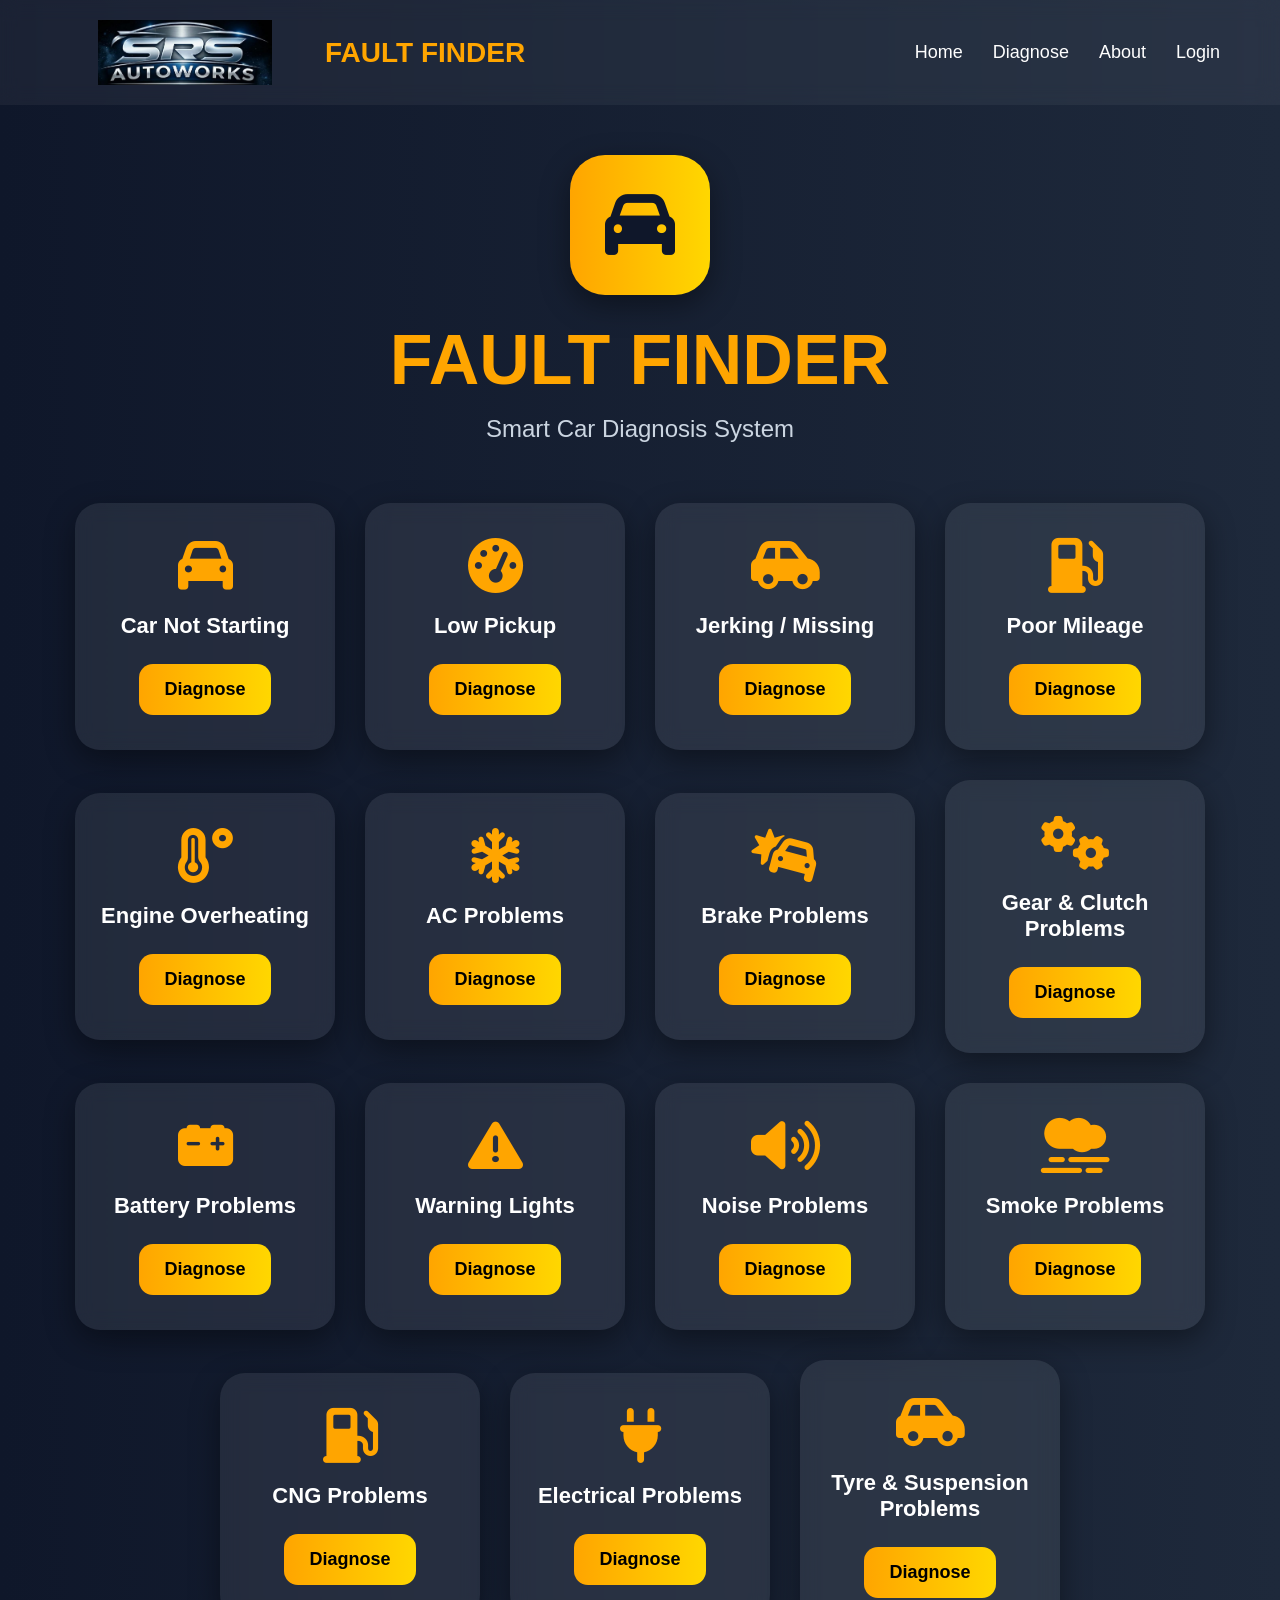
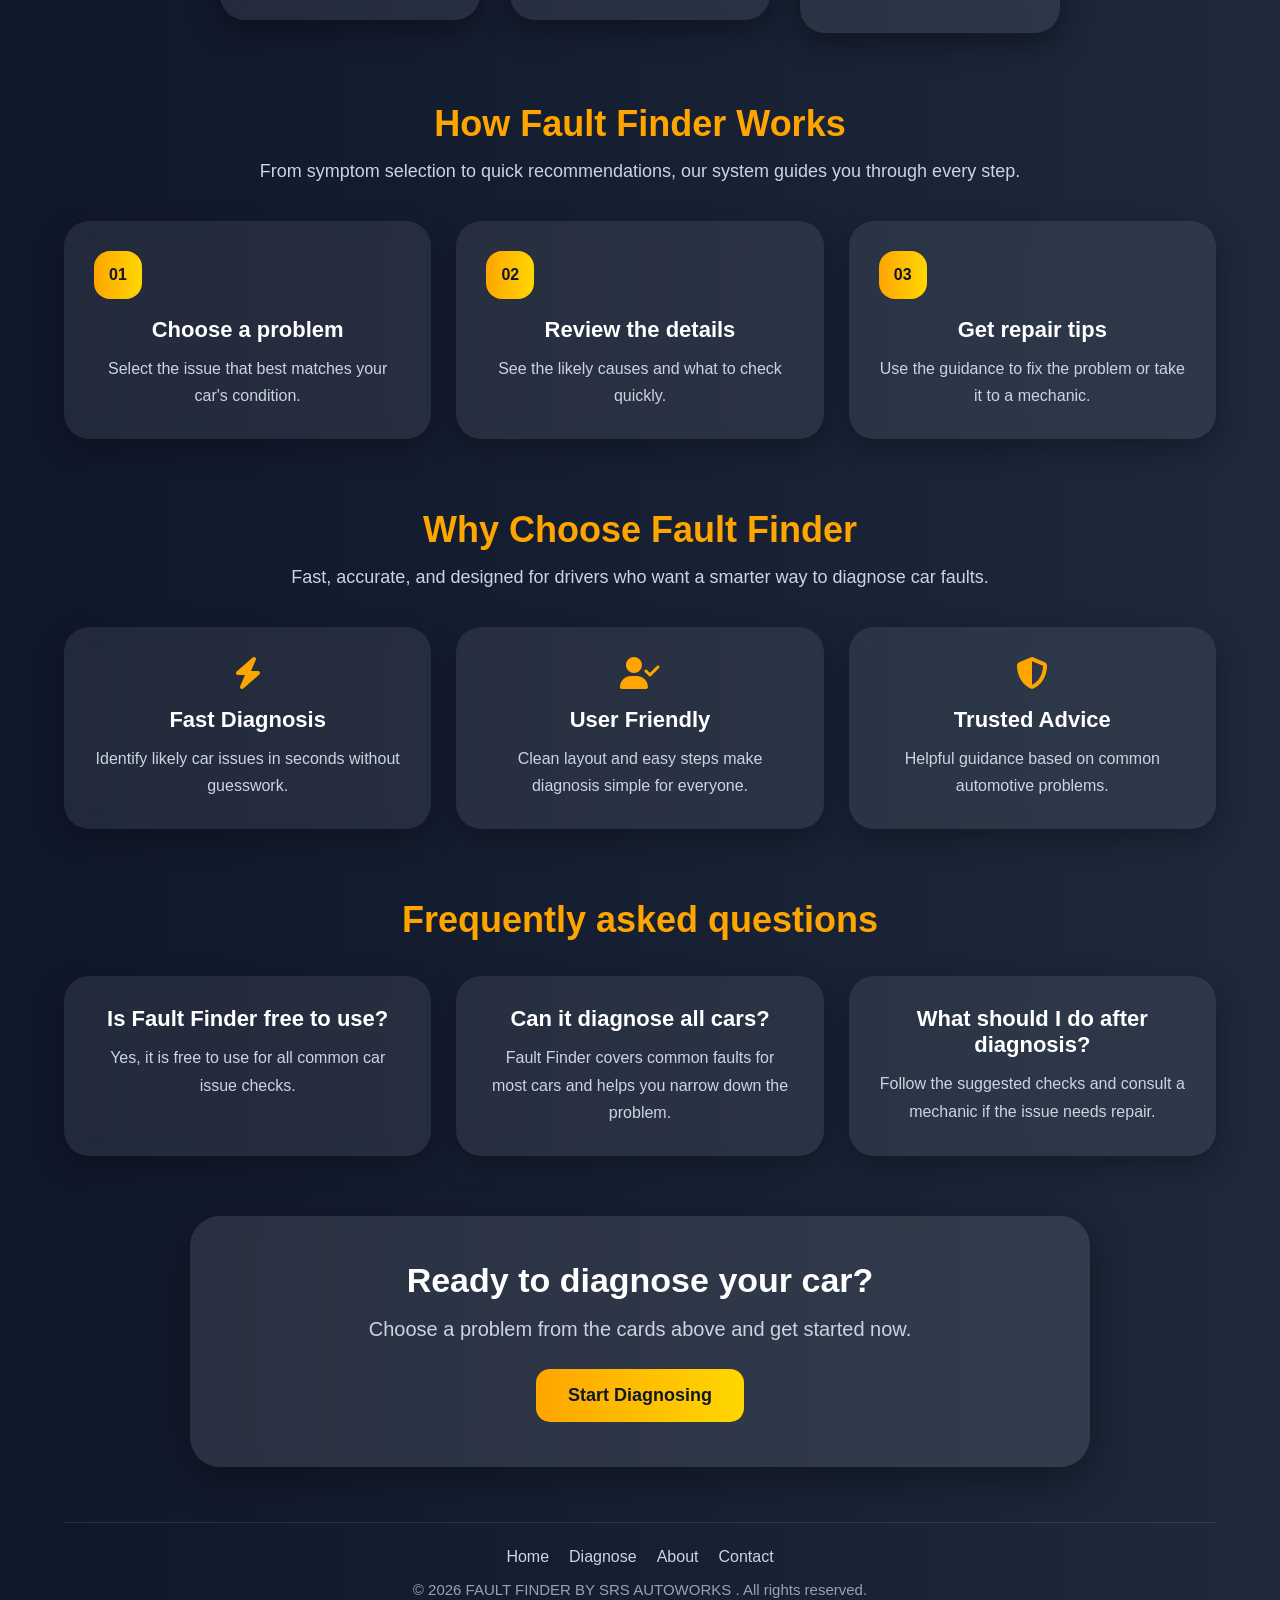
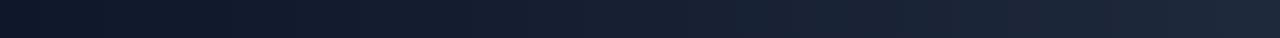
<file: html/index.html>
</head>

<body>



<!-- NAVBAR -->

<nav class="navbar">

    <div class="nav-left">

    <img
src="../images/logo.png"
class="nav-logo">

        <h2>FAULT FINDER</h2>

    </div>

    <div class="nav-right">

        <a href="#">Home</a>

        <a href="#">Diagnose</a>

        <a href="#">About</a>

        <a href="login.html">Login</a>

    </div>

</nav>



<!-- MAIN CONTAINER -->

<div class="container">



    <!-- HERO SECTION -->

    <div class="hero-section">

        <div class="main-icon">

            <i class="fa-solid fa-car"></i>

        </div>

        <h1>FAULT <!DOCTYPE html>
<html lang="en">

<head>

    <meta charset="UTF-8">

    <meta name="viewport"
    content="width=device-width, initial-scale=1.0">

    <title>FaultFinder</title>

    <!-- CSS -->
    <link rel="stylesheet" href="../css/style.css">

    <!-- Font Awesome -->
    <link rel="stylesheet"
    href="https://cdnjs.cloudflare.com/ajax/libs/font-awesome/6.5.1/css/all.min.css">
FINDER</h1>

        <p class="subtitle">
            Smart Car Diagnosis System
        </p>

    </div>



    <!-- DIAGNOSIS CARDS -->

    <div class="button-container">


        <div class="card">

            <i class="fa-solid fa-car"></i>

            <h3>Car Not Starting</h3>

            <button onclick="location.href='car not starting.html'">
                Diagnose
            </button>

        </div>




        <div class="card">

            <i class="fa-solid fa-gauge-high"></i>

            <h3>Low Pickup</h3>

            <button onclick="showProblem('pickup')">
                Diagnose
            </button>

        </div>




        <div class="card">

            <i class="fa-solid fa-car-side"></i>

            <h3>Jerking / Missing</h3>

            <button onclick="showProblem('jerking')">
                Diagnose
            </button>

        </div>




        <div class="card">

            <i class="fa-solid fa-gas-pump"></i>

            <h3>Poor Mileage</h3>

            <button onclick="showProblem('mileage')">
                Diagnose
            </button>

        </div>




        <div class="card">

            <i class="fa-solid fa-temperature-high"></i>

            <h3>Engine Overheating</h3>

            <button onclick="showProblem('overheating')">
                Diagnose
            </button>

        </div>




        <div class="card">

            <i class="fa-solid fa-snowflake"></i>

            <h3>AC Problems</h3>

            <button onclick="showProblem('ac')">
                Diagnose
            </button>

        </div>




        <div class="card">

            <i class="fa-solid fa-car-crash"></i>

            <h3>Brake Problems</h3>

            <button onclick="showProblem('brakes')">
                Diagnose
            </button>

        </div>




        <div class="card">

            <i class="fa-solid fa-gears"></i>

            <h3>Gear &amp; Clutch Problems</h3>

            <button onclick="showProblem('gear')">
                Diagnose
            </button>

        </div>




        <div class="card">

            <i class="fa-solid fa-car-battery"></i>

            <h3>Battery Problems</h3>

            <button onclick="showProblem('battery')">
                Diagnose
            </button>

        </div>




        <div class="card">

            <i class="fa-solid fa-triangle-exclamation"></i>

            <h3>Warning Lights</h3>

            <button onclick="showProblem('warning')">
                Diagnose
            </button>

        </div>




        <div class="card">

            <i class="fa-solid fa-volume-high"></i>

            <h3>Noise Problems</h3>

            <button onclick="showProblem('noise')">
                Diagnose
            </button>

        </div>




        <div class="card">

            <i class="fa-solid fa-smog"></i>

            <h3>Smoke Problems</h3>

            <button onclick="showProblem('smoke')">
                Diagnose
            </button>

        </div>




        <div class="card">

            <i class="fa-solid fa-gas-pump"></i>

            <h3>CNG Problems</h3>

            <button onclick="showProblem('cng')">
                Diagnose
            </button>

        </div>




        <div class="card">

            <i class="fa-solid fa-plug"></i>

            <h3>Electrical Problems</h3>

            <button onclick="showProblem('electrical')">
                Diagnose
            </button>

        </div>




        <div class="card">

            <i class="fa-solid fa-car-side"></i>

            <h3>Tyre &amp; Suspension Problems</h3>

            <button onclick="showProblem('tyre')">
                Diagnose
            </button>

        </div>

    </div>


    <!-- PROFESSIONAL SECTIONS -->

    <div class="info-section">

        <div class="section-heading">

            <h2>How Fault Finder Works</h2>

            <p>From symptom selection to quick recommendations, our system guides you through every step.</p>

        </div>

        <div class="steps-row">

            <div class="step-card">

                <span>01</span>

                <h4>Choose a problem</h4>

                <p>Select the issue that best matches your car's condition.</p>

            </div>

            <div class="step-card">

                <span>02</span>

                <h4>Review the details</h4>

                <p>See the likely causes and what to check quickly.</p>

            </div>

            <div class="step-card">

                <span>03</span>

                <h4>Get repair tips</h4>

                <p>Use the guidance to fix the problem or take it to a mechanic.</p>

            </div>

        </div>

    </div>


    <div class="feature-section">

        <div class="section-heading">

            <h2>Why Choose Fault Finder</h2>

            <p>Fast, accurate, and designed for drivers who want a smarter way to diagnose car faults.</p>

        </div>

        <div class="feature-row">

            <div class="feature-card">

                <i class="fa-solid fa-bolt"></i>

                <h4>Fast Diagnosis</h4>

                <p>Identify likely car issues in seconds without guesswork.</p>

            </div>

            <div class="feature-card">

                <i class="fa-solid fa-user-check"></i>

                <h4>User Friendly</h4>

                <p>Clean layout and easy steps make diagnosis simple for everyone.</p>

            </div>

            <div class="feature-card">

                <i class="fa-solid fa-shield-alt"></i>

                <h4>Trusted Advice</h4>

                <p>Helpful guidance based on common automotive problems.</p>

            </div>

        </div>

    </div>


    <div class="faq-section">


        <div class="section-heading">

            <h2>Frequently asked questions</h2>

        </div>

        <div class="faq-row">

            <div class="faq-card">

                <h4>Is Fault Finder free to use?</h4>

                <p>Yes, it is free to use for all common car issue checks.</p>

            </div>

            <div class="faq-card">

                <h4>Can it diagnose all cars?</h4>

                <p>Fault Finder covers common faults for most cars and helps you narrow down the problem.</p>

            </div>

            <div class="faq-card">

                <h4>What should I do after diagnosis?</h4>

                <p>Follow the suggested checks and consult a mechanic if the issue needs repair.</p>

            </div>

        </div>

    </div>


    <div class="cta-section">

        <div class="cta-card">

            <h2>Ready to diagnose your car?</h2>

            <p>Choose a problem from the cards above and get started now.</p>

            <a href="#" class="cta-button">Start Diagnosing</a>

        </div>

    </div>


    <footer class="site-footer">

        <div class="footer-links">

            <a href="#">Home</a>

            <a href="#">Diagnose</a>

            <a href="#">About</a>

            <a href="#">Contact</a>

        </div>

        <p>© 2026 FAULT FINDER BY SRS AUTOWORKS . All rights reserved.</p>

    </footer>

</div>





</body>
</html>
</file>
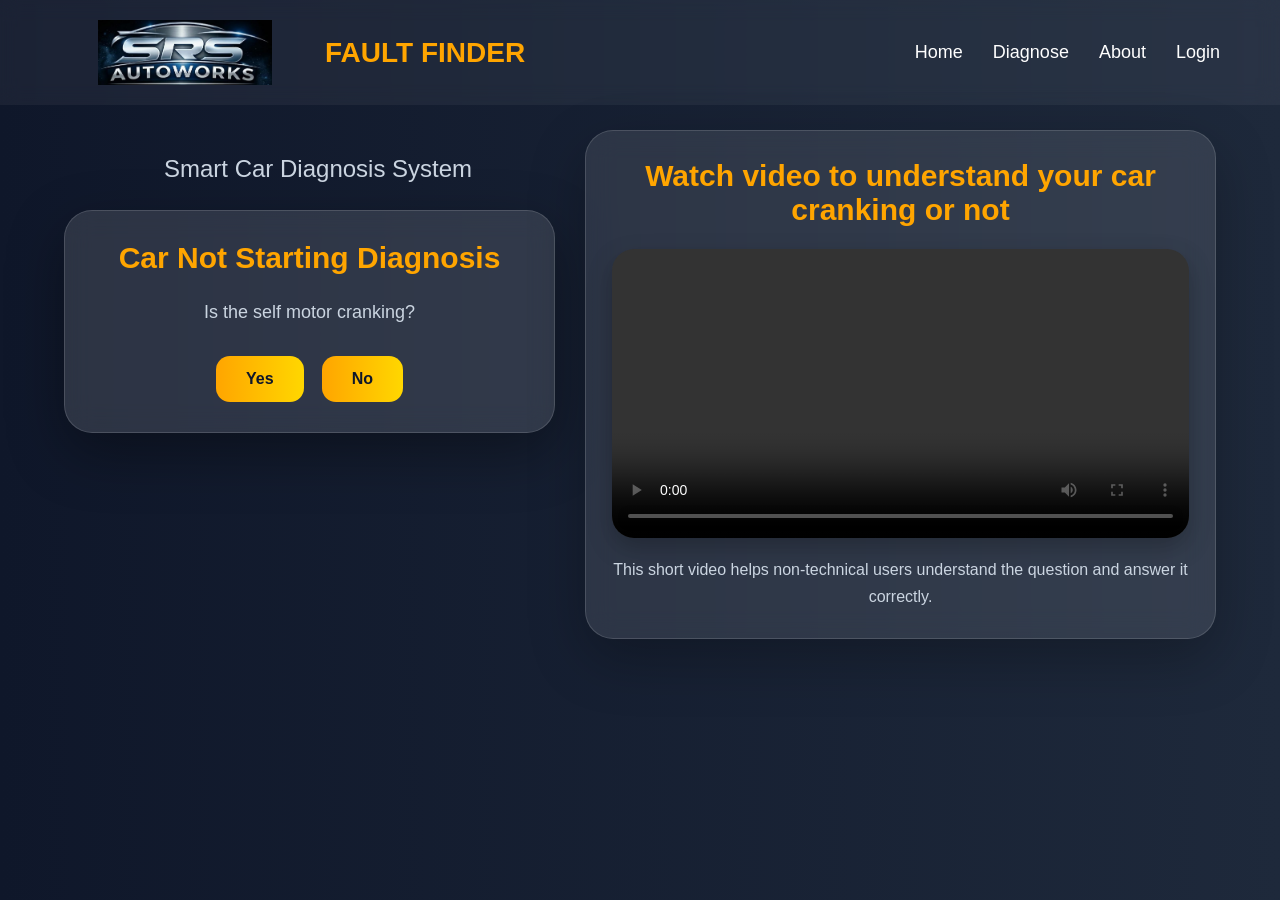
<file: html/car not starting.html>
</head>

<body>



<!-- NAVBAR -->

<nav class="navbar">

    <div class="nav-left">

    <img
src="../images/logo.png"
class="nav-logo">

        <h2>FAULT FINDER</h2>

    </div>

    <div class="nav-right">

        <a href="#">Home</a>

        <a href="#">Diagnose</a>

        <a href="#">About</a>

        <a href="login.html">Login</a>

    </div>

</nav>



<!-- MAIN CONTAINER -->

<div class="container">


    <!-- CSS -->
    <link rel="stylesheet" href="../css/style.css">
        <link rel="stylesheet" href="../css/car not starting.css">

    <!-- Font Awesome -->
    <link rel="stylesheet"
    href="https://cdnjs.cloudflare.com/ajax/libs/font-awesome/6.5.1/css/all.min.css">

        <p class="subtitle">
            Smart Car Diagnosis System
        </p>

        <div class="diagnosis-row">
            <div class="diagnosis-card">
                <h2>Car Not Starting Diagnosis</h2>
                <p class="question-text" id="question">Is the self motor cranking?</p>
                <div class="answer-buttons">
                    <button type="button" class="btn-yes" id="yes-btn">Yes</button>
                    <button type="button" class="btn-no" id="no-btn">No</button>
                </div>
            </div>

            <div class="video-panel">
                <h2>Watch video to understand your car cranking or not</h2>
                <div class="video-wrapper">
                    <video class="diagnosis-video" id="diagnosis-video" controls>
                        <source id="video-source" src="../videos/cranking.mp4" type="video/mp4">
                    
                    </video>
                </div>
                <p class="video-note">This short video helps non-technical users understand the question and answer it correctly.</p>
            </div>
        </div>

    </div>
  <!-- JAVASCRIPT -->

  <script src="../js/car not starting.js"></script> 
    
  
  
</body>
</file>
<file: css/style.css>
*{

    margin:0;

    padding:0;

    box-sizing:border-box;

}

html{

    overflow-x:hidden;

    overflow-y:scroll;

}

body{

    background:
    linear-gradient(to right, #0f172a, #1e293b);

    font-family:Arial, sans-serif;

    color:white;

    min-height:100vh;

}





/* NAVBAR */

.navbar{

    width:100%;

    display:flex;

    justify-content:space-between;

    align-items:center;

    padding:20px 60px;

    background:rgba(255,255,255,0.05);

    backdrop-filter:blur(10px);

}

.nav-left{

    display:flex;

    align-items:center;

    gap:15px;

}

.nav-logo{

    width:250px;

    height:65px;

    object-fit:contain;

    border-radius:15px;

}

.nav-left h2{

    color:orange;

    font-size:28px;

}

.nav-right{

    display:flex;

    align-items:center;

    gap:30px;

}

.nav-right a{

    color:white;

    text-decoration:none;

    font-size:18px;

    transition:0.3s;

}

.nav-right a:hover{

    color:orange;

}





/* MAIN CONTAINER */

.container{

    width:90%;

    max-width:1300px;

    margin:auto;

    display:flex;

    flex-direction:column;

    align-items:center;

    text-align:center;

    padding-top:50px;

}





/* HERO SECTION */

.hero-section{

    display:flex;

    flex-direction:column;

    align-items:center;

    justify-content:center;

    margin-bottom:60px;

}

.section-heading{

    max-width:900px;

    margin:0 auto 35px;

    text-align:center;

}

.section-heading h2{

    font-size:36px;

    color:orange;

    margin-bottom:12px;

}

.section-heading p{

    font-size:18px;

    color:#cbd5e1;

    margin:0;

    line-height:1.6;

}

.info-section,
.feature-section,
.faq-section,
.cta-section{

    width:100%;

    margin-top:70px;

}

.steps-row,
.feature-row,
.faq-row{

    width:100%;

    display:flex;

    flex-wrap:wrap;

    gap:25px;

    justify-content:center;

}

.step-card,
.feature-card,
.faq-card{

    background:rgba(255,255,255,0.08);

    backdrop-filter:blur(10px);

    border-radius:25px;

    padding:30px;

    box-shadow:0 10px 30px rgba(0,0,0,0.3);

    transition:0.3s;

    min-width:260px;

    flex:1 1 280px;

}

.step-card:hover,
.feature-card:hover,
.faq-card:hover{

    transform:translateY(-8px);

}

.step-card span{

    display:inline-block;

    width:48px;

    height:48px;

    border-radius:16px;

    background:linear-gradient(to right, orange, gold);

    color:#0f172a;

    font-weight:bold;

    display:flex;

    align-items:center;

    justify-content:center;

    margin-bottom:18px;

}

.step-card h4,
.feature-card h4,
.faq-card h4{

    color:white;

    margin-bottom:12px;

    font-size:22px;

}

.step-card p,
.feature-card p,
.faq-card p{

    color:#cbd5e1;

    line-height:1.7;

    margin:0;

}

.feature-card i{

    color:orange;

    font-size:32px;

    margin-bottom:18px;

}

.cta-section{

    display:flex;

    justify-content:center;

    margin-top:60px;

}

.cta-card{

    width:100%;

    max-width:900px;

    background:rgba(255,255,255,0.1);

    backdrop-filter:blur(10px);

    border-radius:30px;

    padding:45px;

    text-align:center;

    box-shadow:0 10px 40px rgba(0,0,0,0.4);

}

.cta-card h2{

    font-size:34px;

    margin-bottom:18px;

    color:white;

}

.cta-card p{

    font-size:20px;

    color:#cbd5e1;

    margin-bottom:28px;

}

.cta-button{

    display:inline-block;

    background:linear-gradient(to right, orange, gold);

    color:#0f172a;

    padding:16px 32px;

    border-radius:14px;

    font-size:18px;

    font-weight:bold;

    text-decoration:none;

    transition:0.3s;

}

.cta-button:hover{

    transform:scale(1.03);

}

.site-footer{

    width:100%;

    margin-top:55px;

    padding:25px 0 40px;

    border-top:1px solid rgba(255,255,255,0.1);

    display:flex;

    flex-direction:column;

    align-items:center;

    gap:15px;

}

.footer-links{

    display:flex;

    flex-wrap:wrap;

    gap:20px;

    justify-content:center;

}

.footer-links a{

    color:#cbd5e1;

    text-decoration:none;

    font-size:16px;

}

.footer-links a:hover{

    color:orange;

}

.site-footer p{

    color:#94a3b8;

    font-size:15px;

    margin:0;

}

.main-icon{

    width:140px;

    height:140px;

    background:
    linear-gradient(to right, orange, gold);

    border-radius:35px;

    display:flex;

    justify-content:center;

    align-items:center;

    margin-bottom:25px;

    box-shadow:
    0 10px 30px rgba(0,0,0,0.4);

}

.main-icon i{

    font-size:70px;

    color:#0f172a;

}

.hero-section h1{

    font-size:70px;

    color:orange;

    margin-bottom:15px;

}

.subtitle{

    font-size:24px;

    color:#cbd5e1;

}





/* CARD SECTION */

.button-container{

    width:100%;

    display:flex;

    justify-content:center;

    align-items:center;

    flex-wrap:wrap;

    gap:30px;

}





/* CARDS */

.card{

    width:260px;

    background:rgba(255,255,255,0.08);

    backdrop-filter:blur(10px);

    border-radius:25px;

    padding:35px 25px;
    display:flex;

    flex-direction:column;

    align-items:center;

    justify-content:center;

    text-align:center;

    box-shadow:
    0 10px 30px rgba(0,0,0,0.4);

    transition:0.3s;

}

.card:hover{

    transform:translateY(-10px);

}

.card i{

    font-size:55px;

    color:orange;

    margin-bottom:20px;

}

.card h3{

    font-size:22px;

    margin-bottom:25px;

}





/* BUTTON */

button{

    background:
    linear-gradient(to right, orange, gold);

    border:none;

    border-radius:14px;

    padding:15px 25px;

    font-size:18px;

    font-weight:bold;

    cursor:pointer;

    transition:0.3s;

}

button:hover{

    transform:scale(1.05);

    background:#ffffff;

    color:#0f172a;

    box-shadow:0 8px 20px rgba(0,0,0,0.15);

}





/* RESULT SECTION */

#result{

    width:100%;

    margin-top:60px;

    background:rgba(255,255,255,0.08);

    backdrop-filter:blur(10px);

    border-radius:25px;

    padding:50px;

    min-height:250px;

    box-shadow:
    0 10px 30px rgba(0,0,0,0.4);

    transition:0.4s;

    animation:fadeIn 0.4s ease;

}

@keyframes fadeIn{

    from{

        opacity:0;

        transform:translateY(20px);

    }

    to{

        opacity:1;

        transform:translateY(0);

    }

}

#result h2{

    color:orange;

    margin-bottom:20px;

    font-size:35px;

}

#result p{

    font-size:22px;

    color:#cbd5e1;

}

#result ul{

    list-style:none;

    margin-top:25px;

}

#result li{

    background:rgba(255,255,255,0.1);

    margin:15px 0;

    padding:20px;

    border-radius:15px;

    font-size:18px;

    transition:0.3s;

}

#result li:hover{

    transform:scale(1.02);
    

    background:rgba(255,255,255,0.15);

}

#result button{

    margin-top:20px;

}

#result button:hover{

    transform:scale(1.05) !important;

    background:#ffffff !important;

    color:#0f172a !important;

    box-shadow:0 8px 20px rgba(0,0,0,0.15) !important;

}



/* MOBILE RESPONSIVE */

@media(max-width:768px){

    .navbar{

        flex-direction:column;

        gap:20px;

        padding:20px;

    }

    .nav-right{

        flex-wrap:wrap;

        justify-content:center;

    }

    .hero-section h1{

        font-size:50px;

    }

    .subtitle{

        font-size:18px;

    }

    .card{

        width:100%;

    }

}
</file>
<file: css/car not starting.css>
/* CAR NOT STARTING SPECIFIC STYLES */

.problem-header {

    display:flex;

    flex-direction:column;

    align-items:center;

    justify-content:center;

    margin-bottom:60px;

    text-align:center;

}

.problem-icon {

    width:140px;

    height:140px;

    background:linear-gradient(to right, orange, gold);

    border-radius:35px;

    display:flex;

    justify-content:center;

    align-items:center;

    margin-bottom:25px;

    box-shadow:0 10px 30px rgba(0,0,0,0.4);

}

.problem-icon i {

    font-size:70px;

    color:#0f172a;

}

.problem-header h1 {

    font-size:70px;

    color:orange;

    margin-bottom:15px;

}

.problem-subtitle {

    font-size:50px;

    color:#cbd5e1;

}

/* DIAGNOSIS SECTION */

.diagnosis-section {

    width:100%;

    margin-bottom:60px;

}

.qa-card {

    background:rgba(255,255,255,0.08);

    backdrop-filter:blur(10px);

    border-radius:25px;

    padding:30px;

    margin-bottom:30px;

    box-shadow:0 10px 30px rgba(0,0,0,0.3);

    transition:0.3s;

}

.qa-card:hover {

    transform:translateY(-5px);

    box-shadow:0 15px 40px rgba(0,0,0,0.4);

}

.subtitle {

    width:auto;

    max-width:none;

    margin:0 0 22px 100px;

    align-self:flex-start;

    text-align:left;

    padding:0;

}

.diagnosis-row {

    display:flex;

    flex-wrap:wrap;

    gap:30px;

    justify-content:space-between;

    align-items:flex-start;

    width:100%;

    margin-top:25px;

}

.diagnosis-card,
.video-panel {

    min-width:300px;

}

.diagnosis-card {

    flex:1 1 420px;

    width:100%;

    max-width:520px;

    background:rgba(255,255,255,0.12);

    backdrop-filter:blur(14px);

    border:1px solid rgba(255,255,255,0.14);

    border-radius:28px;

    padding:30px;

    margin-top:-20px;

    box-shadow:0 20px 55px rgba(0,0,0,0.35);

    transition:0.3s ease;

}

.video-panel {

    flex:1 1 560px;

}

.diagnosis-card:hover {

    transform:translateY(-4px);

}

.diagnosis-card h2,
.video-panel h2 {

    color:orange;

    font-size:30px;

    margin-bottom:22px;

}

.question-text {

    color:#cbd5e1;

    font-size:18px;

    line-height:1.7;

    margin-bottom:28px;

}

.video-panel {

    width:100%;

    max-width:640px;

    background:rgba(255,255,255,0.10);

    backdrop-filter:blur(14px);

    border:1px solid rgba(255,255,255,0.14);

    border-radius:28px;

    padding:28px 26px;

    margin-top:0;

    transform:translateY(-100px);

    box-shadow:0 20px 55px rgba(0,0,0,0.25);

}

.video-wrapper {

    border-radius:22px;

    overflow:hidden;

    box-shadow:0 10px 25px rgba(0,0,0,0.25);

}

.diagnosis-video {

    width:100%;

    height:auto;

    display:block;

}

.video-note {

    color:#cbd5e1;

    font-size:16px;

    line-height:1.7;

    margin-top:18px;

}

@media (max-width: 900px) {

    .subtitle {

        text-align:left;

        padding-left:10px;

    }

    .diagnosis-row {

        flex-direction:column;

        align-items:center;

    }

    .diagnosis-card,

    .video-panel {

        max-width:100%;

    }

}

.answer-buttons {

    display:flex;

    gap:18px;

    flex-wrap:wrap;

    justify-content:center;

    align-items:center;

}

.btn-yes,
.btn-no {

    border:none;

    border-radius:14px;

    padding:14px 30px;

    font-size:16px;

    font-weight:700;

    color:#0f172a;

    cursor:pointer;

    transition:0.25s ease;

}

.btn-yes {

    background:linear-gradient(to right, orange, gold);

}

.btn-no {

    background:linear-gradient(to right, orange, gold);


}

.btn-yes:hover,
.btn-no:hover {

    transform:translateY(-2px);

    box-shadow:0 10px 20px rgba(0,0,0,0.2);

}


.question-header {

    margin-bottom:25px;

}

.question-header h3 {

    color:orange;

    font-size:24px;

    margin-bottom:10px;

}

.answers {

    display:flex;

    gap:15px;

    justify-content:center;

    flex-wrap:wrap;

    margin-bottom:20px;

}

.answer-btn {

    background:linear-gradient(to right, orange, gold);

    border:none;

    border-radius:14px;

    padding:12px 30px;

    font-size:16px;

    font-weight:bold;

    cursor:pointer;

    transition:0.3s;

    color:#0f172a;

}

.answer-btn:hover {

    transform:scale(1.05);

    background:#ffffff;

    color:#0f172a;

    box-shadow:0 8px 20px rgba(0,0,0,0.15);

}

.answer-content {

    background:rgba(255,255,255,0.05);

    border-left:4px solid orange;

    padding:20px;

    border-radius:10px;

    margin-top:20px;

    animation:slideDown 0.4s ease;

}

.answer-content.hidden {

    display:none;

}

@keyframes slideDown {

    from {

        opacity:0;

        transform:translateY(-10px);

    }

    to {

        opacity:1;

        transform:translateY(0);

    }

}

.answer-content h4 {

    color:orange;

    font-size:20px;

    margin-bottom:15px;

}

.answer-content p {

    color:#cbd5e1;

    font-size:16px;

    margin-bottom:15px;

    line-height:1.6;

}

.causes-list,

.solutions-list {

    background:rgba(255,255,255,0.08);

    padding:20px;

    border-radius:15px;

    margin:20px 0;

}

.causes-list p,

.solutions-list p {

    color:orange;

    font-weight:bold;

    margin-bottom:12px;

}

.causes-list ul,

.solutions-list ul {

    list-style:none;

    padding-left:0;

}

.causes-list li,

.solutions-list li {

    color:#cbd5e1;

    padding:10px;

    margin:8px 0;

    background:rgba(255,255,255,0.05);

    border-radius:8px;

    border-left:3px solid orange;

    padding-left:15px;

    font-size:15px;

    line-height:1.5;

}

.recommendation {

    background:rgba(255, 165, 0, 0.15);

    border-left:4px solid orange;

    padding:15px;

    border-radius:8px;

    color:#ffd700;

    font-size:15px;

    margin:20px 0;

}

.next-btn,

.back-btn {

    background:linear-gradient(to right, orange, gold);

    border:none;

    border-radius:14px;

    padding:12px 25px;

    font-size:16px;

    font-weight:bold;

    cursor:pointer;

    transition:0.3s;

    color:#0f172a;

    margin-top:15px;

    display:inline-block;

}

.next-btn:hover,

.back-btn:hover {

    transform:scale(1.05);

    background:#ffffff;

    color:#0f172a;

    box-shadow:0 8px 20px rgba(0,0,0,0.15);

}

.footer-action {

    display:flex;

    justify-content:center;

    margin:60px 0 40px;

}

.back-home-btn {

    background:linear-gradient(to right, orange, gold);

    border:none;

    border-radius:14px;

    padding:15px 40px;

    font-size:18px;

    font-weight:bold;

    cursor:pointer;

    transition:0.3s;

    color:#0f172a;

}

.back-home-btn:hover {

    transform:scale(1.05);

    background:#ffffff;

    color:#0f172a;

    box-shadow:0 8px 20px rgba(0,0,0,0.15);

}

/* MOBILE RESPONSIVE */

@media(max-width:768px) {

    .problem-header h1 {

        font-size:50px;

    }

    .problem-subtitle {

        font-size:18px;

    }

    .qa-card {

        padding:20px;

    }

    .question-header h3 {

        font-size:20px;

    }

    .answers {

        flex-direction:column;

    }

    .answer-btn {

        width:100%;

    }

    .cause-list ul,

    .solutions-list ul {

        padding-left:0;

    }

}
</file>
